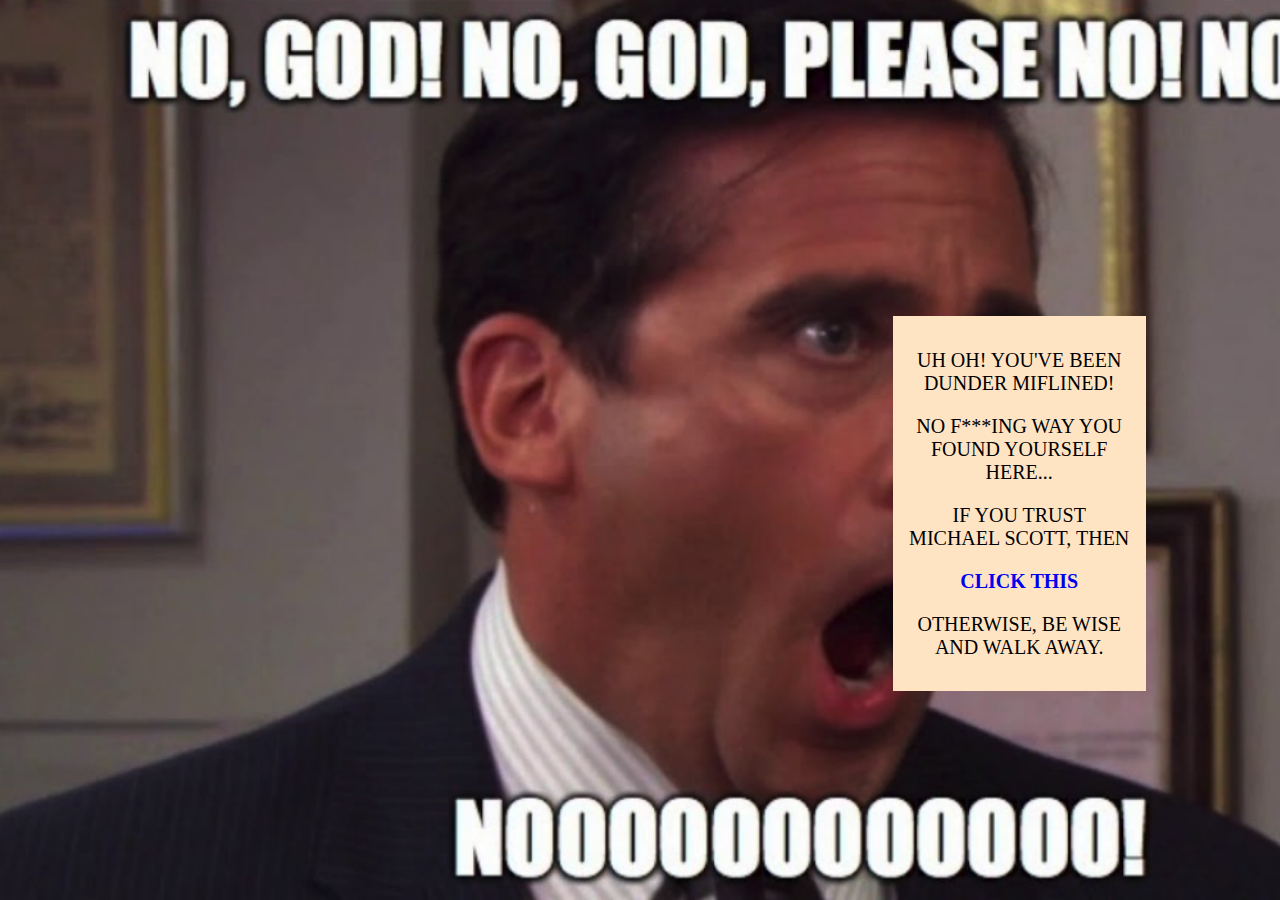
<file: index.html>
<!DOCTYPE html>
<html lang="en">
    <head>
        <title> YOU HAVE BEEN DUNDER MIFLINED! </title>
        <meta charset="UTF-8">
        <meta name="viewport" content="width=device-width, initial-scale=1.0">
        <link rel="icon" href="favicon.ico"> 
        <link rel="stylesheet" href="styled.css">
      </head>

      <body onload="document.getElementById('yuh').addEventListener('click', function () {
        alert('oh no');
      })">
        <main>
            <div class="container">
                <div class="i-found-you" >
                    <p>
                        UH OH! YOU'VE BEEN DUNDER MIFLINED!
                    </p>
                    <p>
                        NO F***ING WAY YOU FOUND YOURSELF HERE...
                    </p>
                    <p>
                        IF YOU TRUST MICHAEL SCOTT, THEN
                    </p>
                    <a class="the-link" id='yuh' href="./source/ohno/yewww.html"><strong>CLICK THIS</strong></a>
                    <p>
                        OTHERWISE, BE WISE AND WALK AWAY. 
                    </p>
                </div>
            </div>
        </main>
      </body>
</html>
</file>
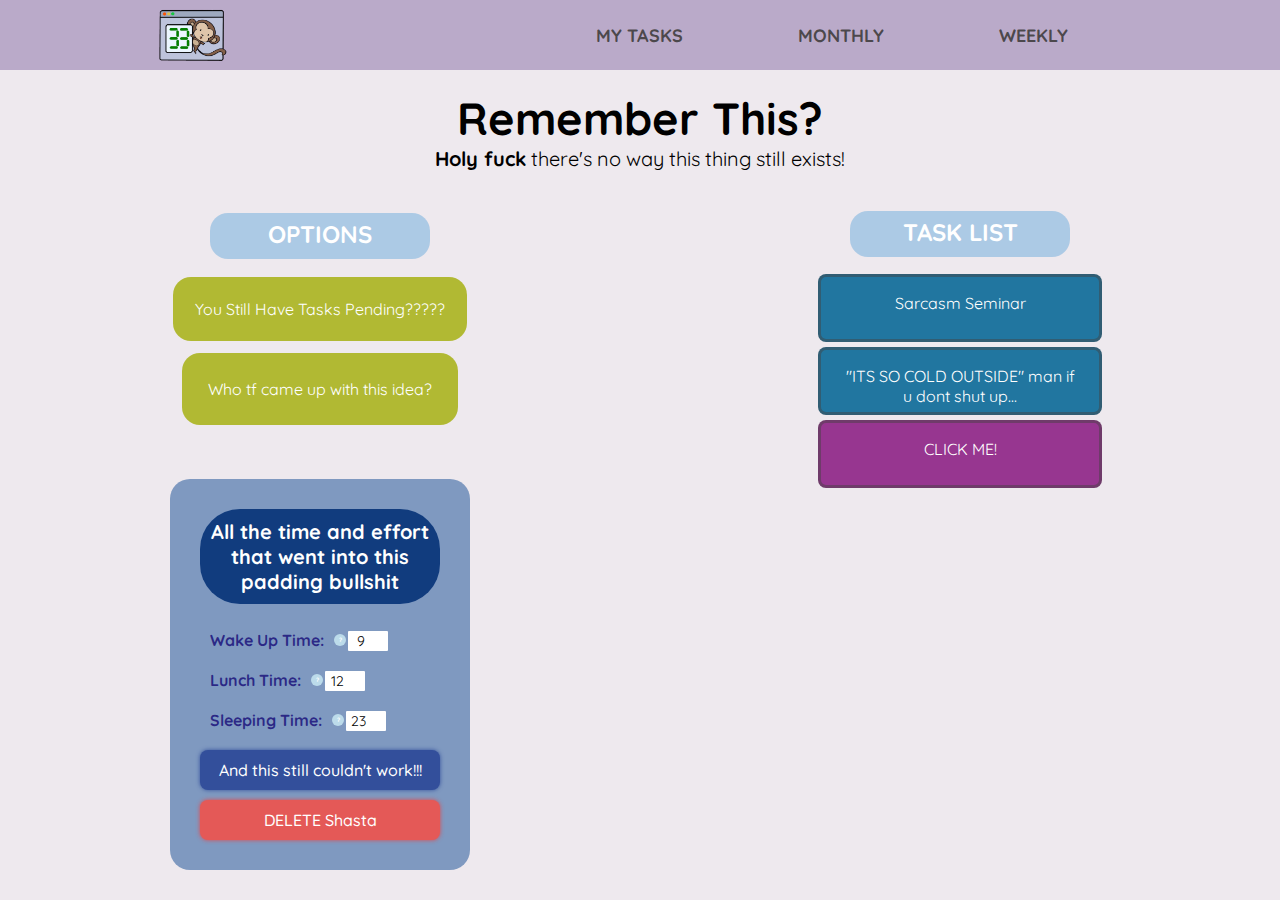
<file: source/currTasks/currTask.html>
<!--
currTask.html
*  Description: This file contains all of the HTML code needed for the "Add Task"
*  and "Current Task" display pages. Organizes the general layout of inputs from
*  user, incorporates buttons and modal containers. Refer to currJS to see how
*  the ids and names are correspondingly used.
-->

<!DOCTYPE html>
<html lang="en">
<head>
    <meta charset="UTF-8">
    <meta http-equiv="X-UA-Compatible" content="IE=edge">
    <meta name="viewport" content="width=device-width, initial-scale=1.0">
    <link rel="preconnect" href="https://fonts.googleapis.com">
    <link rel="preconnect" href="https://fonts.gstatic.com" crossorigin>
    <link href="https://fonts.googleapis.com/css2?family=Fredoka+One&family=Merriweather&family=Mulish&family=Quicksand:wght@300&family=Raleway:wght@100&display=swap" rel="stylesheet"> 
    <title>THIS HAD ME SO RILED UP</title>

    <!-- Importing CSS -->
    <link rel="stylesheet" href="currStyle.css" />
    <link rel="stylesheet" href="../week/h4.css" />
    <link rel="stylesheet" href="card.css" />

    <!-- Main Stylesheets & Scripts -->
    <script src="currJS.js" type="module"></script>
    <script src="testTasks.js" type="module"></script>
</head>
<body>
    <header>
        <!-- Navigating Between Pages -->
        <nav class="navbar"> 
            <img src="../week/monk.png" alt="CodeMonkeyz">
                <ul class="nav-list">
                    <li class="list-item">
                        <a class="first" href="currTask.html">MY TASKS</a>
                    </li>
                    <li class="list-item">
                        <a class="second" href="../month/month.html">MONTHLY</a>
                    </li>
                    <li class="list-item">
                        <a class="third" href="../week/weekly.html">WEEKLY</a>
                        <script>localStorage.setItem('newToday', new Date());</script>
                    </li>
                </ul>
        </nav>
    </header>

    <main class="todo">
        <br>
        <!-- Page Header -->
        <div style="text-align:center"><h1 class="task-title">Remember This?</h1>
            <p class="welcome"><b>Holy fuck</b> there's no way this thing still exists!</p>
        </div>
        <br>
        <div id="leftbox">
            <!-- Options Section -->
        <h2 class="title">OPTIONS</h2><br>
        <!-- Create New Task -->
        <div class="create-new-task" ><br>
            
    <!-- FIRST CONTAINER -->
            <div class="container">
                <div style="text-align:center">
                    <a class="btn-add-task" href="#open-modal">You Still Have Tasks Pending?????</a>
                </div>
            </div>
            <br><br><br>

            <!-- Modal Functionality -->
            <div  id="open-modal" class="modal-window"  onclick="document.getElementById('open-modal').style.display='block'">
              <div>
                <a onclick="document.getElementById('open-modal').style.display='none'" href="#" title="Close" class="modal-close">x</a>
                
                <form id="new-task" >
                    <div id="task-content">
                        <p style="text-align:center; font-size: 30px; padding-bottom: 10%;"><b>stop playing w me, you don't need a scheduling algorithm anymore!</b></p>
                        <img src="../assets/asset1.png" style="width:420px; height:750px;margin-left: 5%">  
                    </div>
                    
                </form>
                <br>
              </div>
            </div>

    <!-- SECOND CONTAINER -->
            <div class="container">
                <div class="try" style="text-align:center">
                    <a class="btn-time-slot" href="#open-modal2">Who tf came up with this idea?</a>
                </div>
            </div>
            <br>
          
            <div id="open-modal2" class="modal-window" onclick="document.getElementById('open-modal2').style.display='block'">
              <div>
                  <a onclick="document.getElementById('open-modal2').style.display='none'" href="#" title="Close" class="modal-close">x</a>
                    <form id="new-padding">
                        <div id="task-content">
                            <p style="text-align:center; font-size: 30px; padding-bottom: 10%;"><b>definitely not this dumbass!</b></p>
                            <img src="../assets/template2.jpg" style="width:400px; height:750px;margin-left: 5%;">
                            
                        </div>
                        
                    </form>
                  <br>
              </div>
            </div>

            </div>  <!-- end div create New Task -->

            <br><br><br>
            <!-- Insert Padding Preferences Input -->
            <div class="preferences" >
                <h3 class="preference-title">All the time and effort that went into this padding bullshit</h3>
                <!-- Morning Input -->
                <table>
                    <tr>
                        <td>
                            <h4>Wake Up Time: </h4>
                        </td>
                        <td>
                            <div class="help-tip">
                                <p>When do you wake up (input a number out of 24 hours)</p>
                            </div>
                        </td>
                        <td>
                            <input type="number" name="morning" id="morning" min="0" max="23" step = "1" placeholder = "9">
                        </td>
                    </tr>
                </table> 


                <!-- Noon Input -->
                <table>
                    <tr>
                        <td>
                            <h4>Lunch Time:</h4>
                        </td>
                        <td>
                            <div class="help-tip">
                                <p>When do you go to lunch (input a number out of 24 hours)</p>
                            </div>
                        </td>
                        <td>
                            <input type="number" name="noon" id="noon" min="0" max="23" step = "1" placeholder = "12">
                        </td>
                    </tr>
                </table> 
    
                <!-- Evening Input -->
                <table>
                    <tr>
                        <td>
                            <h4>Sleeping Time: </h4>
                        </td>
                        <td>
                            <div class="help-tip">
                                <p>When do you go to bed (input a number out of 24 hours)</p>
                            </div>
                        </td>
                        <td>
                            <input type="number" name="evening" id="evening" min="0" max="23" step = "1" placeholder = "22">
                        </td>
                    </tr>
                </table>

                <!-- Confirmation Button -->
                <button type="button" class="update_schedule">And this still couldn't work!!!</button>

                <!-- Clear Button-->
                <button type="button" class="danger">DELETE Shasta</button>
            </div>

        </div> <!-- here is the end of left box -->
        <br>

        <!-- Task Display -->
        <div id="rightbox" >
            <h2 class="title">TASK LIST</h2>
            <div style="padding-top: 15px;" class="list" id="list">
            </div>
        </div>
    </main>
</body>
</html>
</file>
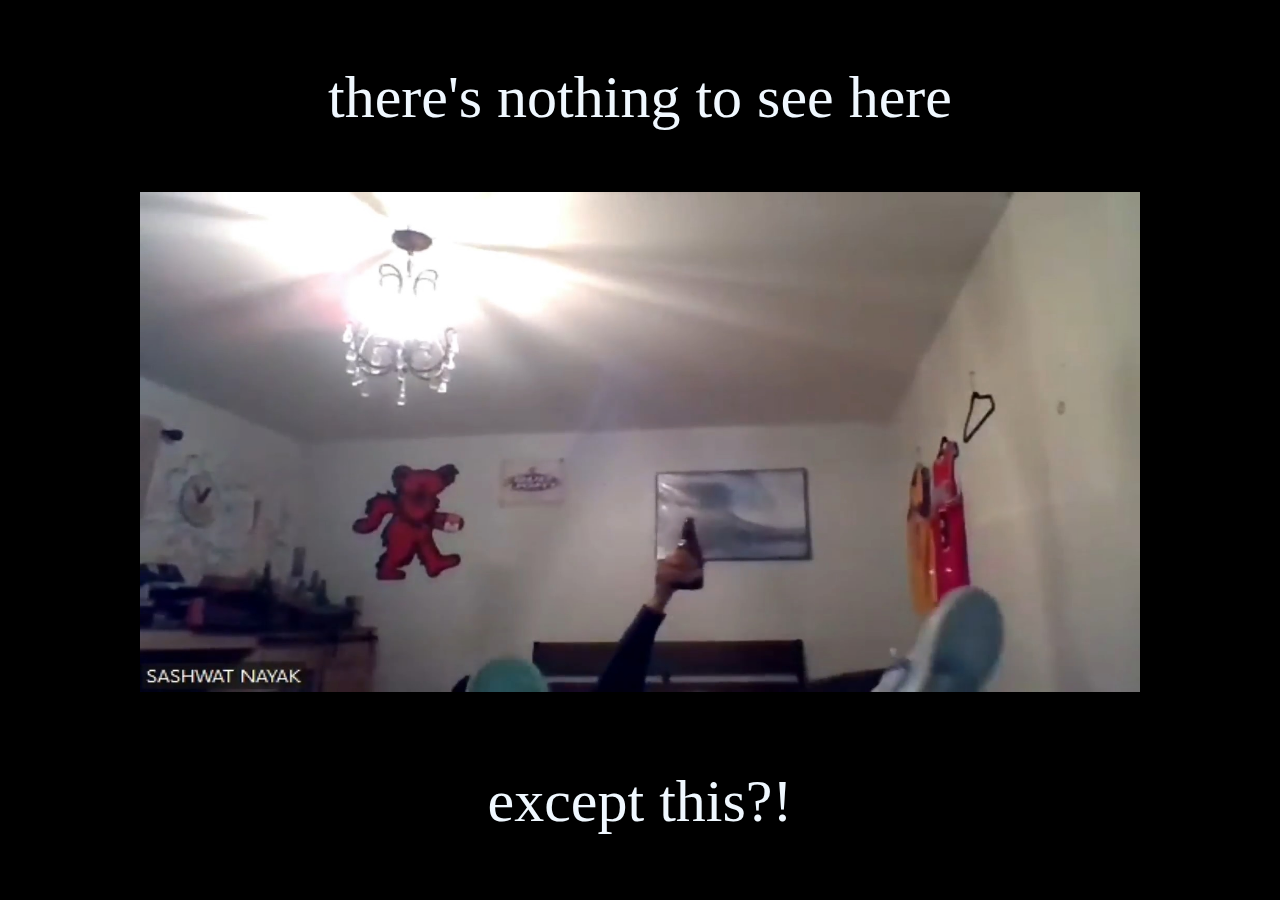
<file: source/ohno/yewww.html>
<!DOCTYPE html>
<html lang="en">
    <head>
        <title> huh? </title>
        <meta charset="UTF-8">
        <meta name="viewport" content="width=device-width, initial-scale=1.0">
        <link rel="icon" href="favicon.ico"> 
        <link rel="stylesheet" href="styled.css">

        
    </head>
    <body>
        <main>
            <div class="box">
                <div class="nothing">
                    <p>there's nothing to see here</p>
                    <img src="lmao.jpg" style="width: 1000px; height: 500px;">
                    <p>except this?!</p>
                </div>
            </div>
        </main>
    </body>
</html>
</file>
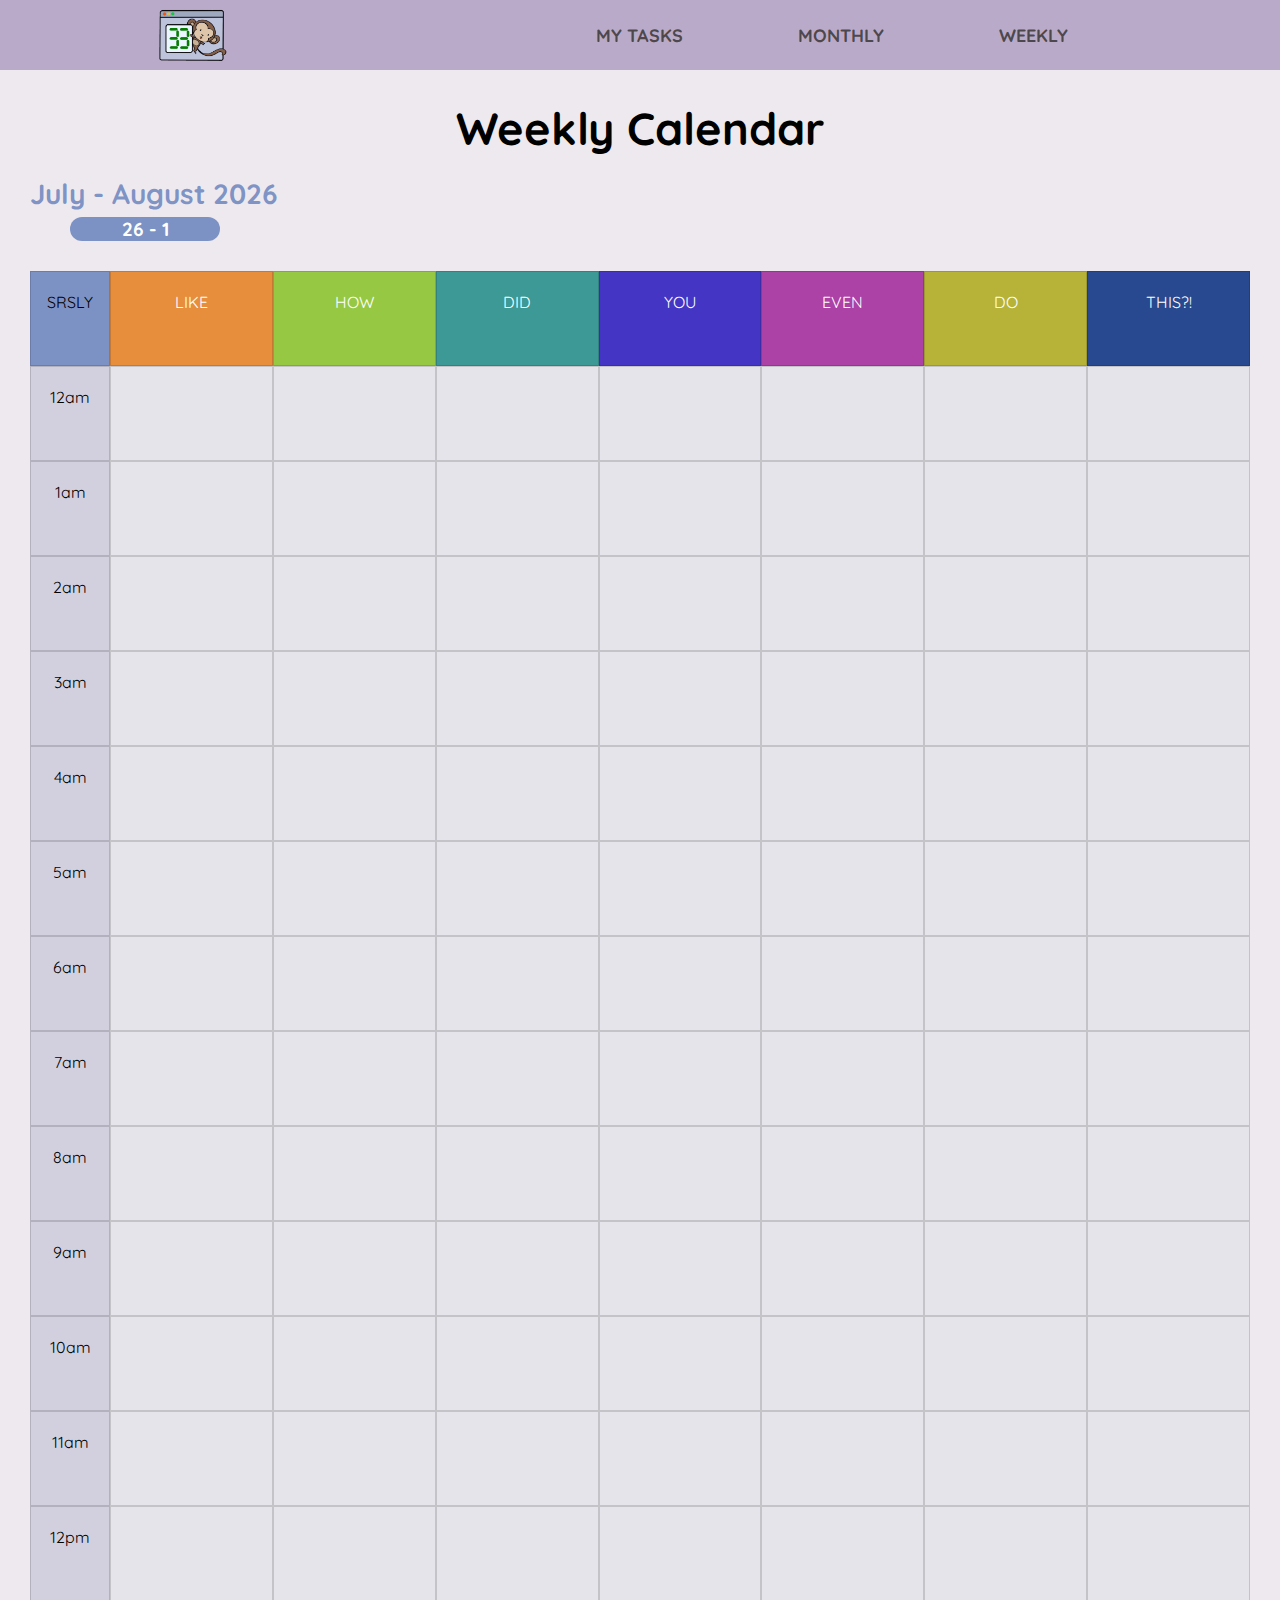
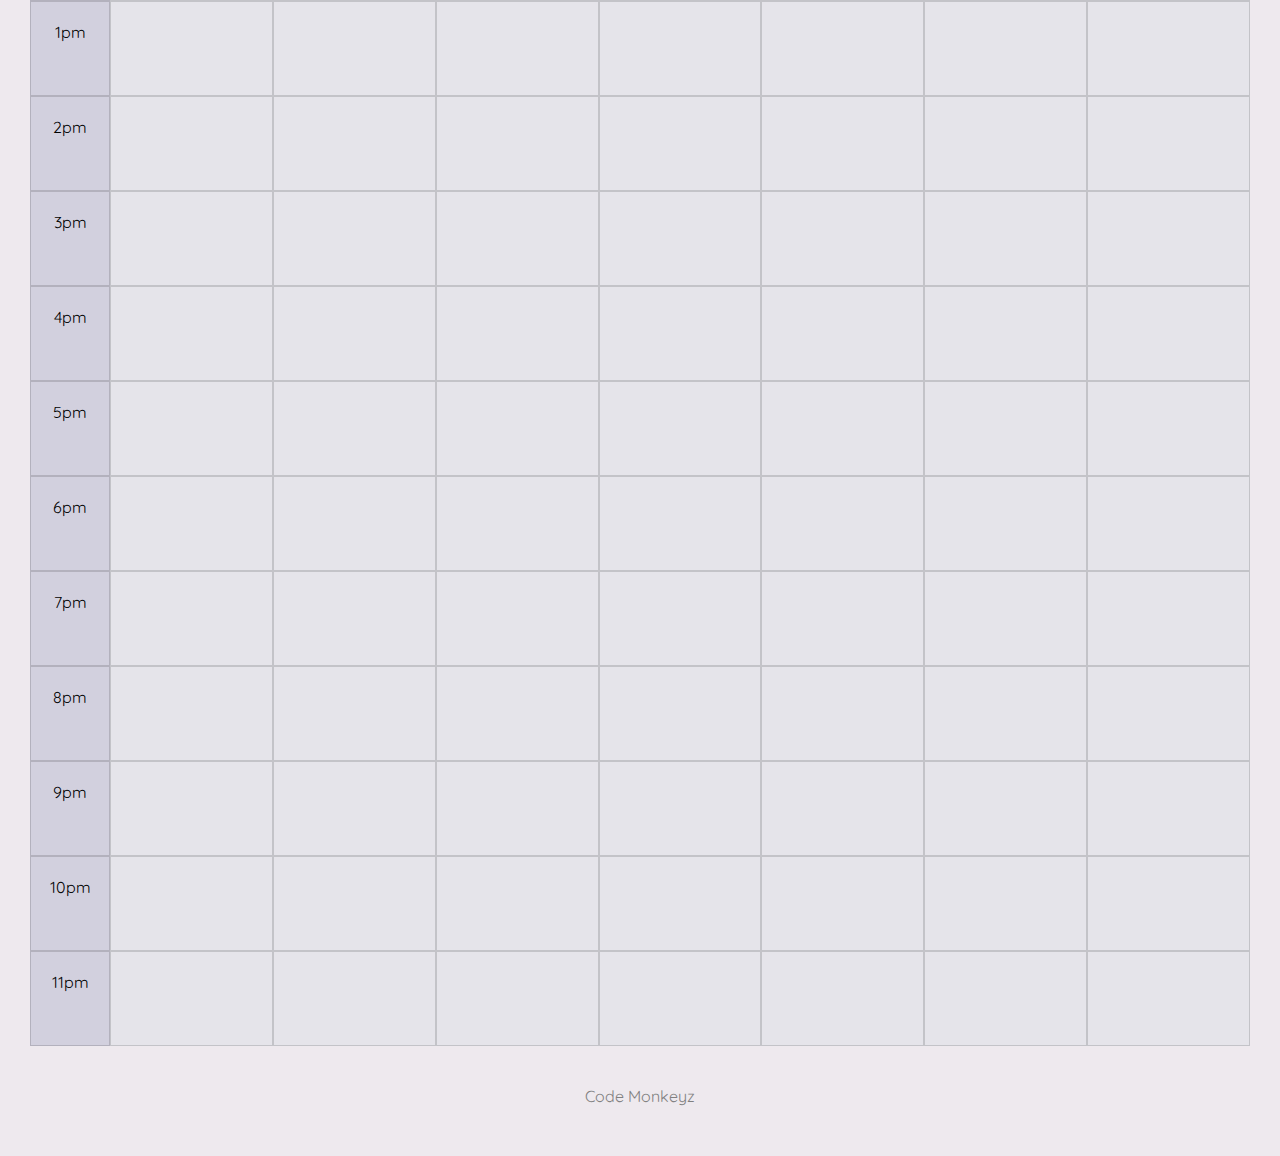
<file: source/week/weekly.html>
<!--
weekly.html
*  Description: This file contains all of the HTML code needed for the 
*  Weekly Calendar. Displays the 7 days of a week and time slots by hour. 
*  Represented by different "cells". Refer to script.js to see how the 
*  repetitions of cells is handle and the functionality of the weekly 
*  calendar.
-->
<!DOCTYPE html>
<html lang="en">
<head>
    <meta charset="UTF-8">
    <meta name="viewport" content="width=device-width, initial-scale=1.0">
    <link rel="stylesheet" href="weekly.css">
    <link rel="stylesheet" href="../currTasks/card.css">
    <link rel="stylesheet" href="h4.css">
    <link rel="preconnect" href="https://fonts.googleapis.com">
    <link rel="preconnect" href="https://fonts.gstatic.com" crossorigin>
    <link href="https://fonts.googleapis.com/css2?family=Merriweather&family=Quicksand:wght@300&family=Raleway:wght@100&display=swap" rel="stylesheet"> 
    <title>Personally, I think this was the best one</title>
    
    <script src="weekly.js" type="module"></script>
    <script src="actions.js" type="module"></script>
    <!-- <a href="../currTasks/currTask.html" ><button type="button" class="nav" style="float: right;">Tasks</button></a>
    <a href="../month/month.html"><button type="button" class="nav" id="curr" style="float: left;">Monthly Calendar</button></a> -->

</head>
<body>
    <!-- HEADER: Navigating Between Pages -->
    <header>
        <nav class="navbar"> 
    
            <img src="monk.png" alt="CodeMonkeyz">
                <ul class="nav-list">
                    <li class="list-item">
                        <a class="first" href="../currTasks/currTask.html">MY TASKS</a>
                    </li>
                    <li class="list-item">
                        <a class="second" href="../month/month.html">MONTHLY</a>
                    </li>
                    <li class="list-item">
                        <a class="third" href="../week/weekly.html">WEEKLY</a>
                    </li>
                </ul>
        </nav>
    </header>
    
    <br>
    <h2 id="title"> Weekly Calendar </h2>
    <br>
    <div class="monthy">
        <h3 class="month-top"><div id="monthYear"></div>
            <h3 class="day-top"><div id="weekDays"></div></h3>
        </h3> 
    </div>
    <div class="grid-container">
        <div class="grid-item time">SRSLY</div>
        <div class="grid-item head" style="background-color:rgba(228, 117, 13, 0.788);" >LIKE</div>
        <div class="grid-item head" style="background-color:rgba(125, 190, 21, 0.788);">HOW</div>
        <div class="grid-item head" style="background-color:rgba(12, 131, 125, 0.788);">DID</div>
        <div class="grid-item head" style="background-color:rgba(22, 4, 184, 0.788);">YOU</div>  
        <div class="grid-item head" style="background-color:rgba(153, 19, 146, 0.788);">EVEN</div>
        <div class="grid-item head" style="background-color:rgba(167, 164, 7, 0.788);">DO</div>
        <div class="grid-item head">THIS?!</div>  
      </div>
      
      <!-- handle div repetitions using JS -->
      <div id="repetition"> </div>
      <br><br>

      <div id="modal-open" class="modal-wind" onclick="document.getElementById('modal-open').style.display='block'">
      </div>
 
    <footer>
        <br>
        <p>Code Monkeyz</p>
    </footer>
    
</body>
</html>
</file>
<file: styled.css>
body{
    background-image: url('template.png');
    background-repeat: no-repeat;
    background-size: cover;
    background-attachment: fixed;
}

/*fred again reference, did u notice?*/
.i-found-you{
    text-align:center;
    font-size: 20px;
    padding: 1% 1% 1% 1%;
    font-family:"Comic Sans MS", "Comic Sans", cursive;
    background-color: bisque;
    margin-left: 70%;
    margin-right: 10%;
    margin-top: 25%;
    
}

.the-link{
    text-decoration: none;
}
</file>
<file: source/currTasks/currStyle.css>
/* 
*  currStyle.css
*  Description: This file contains all of CSS styling for the home page of our
*  application. This includes the "Add Task" and "Task Display" sections
*  as well as any other interactive elements for the user.
*/

/* Color Customization */
:root {
	--white: rgb(255, 255, 255);
	--black: rgb(0, 0, 0);
	--school: #40793a;
	--personal: #1662d4;
	--other: #9c109a;
	--light: rgb(219, 211, 211);
	--grey: rgb(95, 95, 95);
	--dark: #3a3a6f;
	--danger: #e45957;
	--school-glow: 0px 0px 4px rgba(78, 237, 20, 0.75);
	--personal-glow: 0px 0px 4px rgba(8, 168, 248, 0.931);
	--other-glow: 0px 0px 4px rgba(248, 8, 232, 0.931);
	--danger-glow: 0px 0px 4px rgba(237, 66, 66, 0.931);
}
body {
	background-color: #e4dce4a1;
	background-image: url('https://assets.codepen.io/1462889/back-page.svg');
    font-family: 'Quicksand', sans-serif;
}
.title{
	background-color: rgba(153, 193, 226, 0.788);;
	width: 220px;
	height: 40px;
	padding-top: 6px;
	text-align: center;
	border-radius: 18px;
	color: white;
	margin-bottom: 20px;
	margin: auto;/*center the title task list in the center */
}
.hello {
    margin: 1rem;
    padding: 2rem 2rem;
    text-align:center;
}
h3 {
    color: var(--dark);
    font-size: 1rem;
	margin-bottom: 1rem;
	padding: 4px;
}
h4 {
	color:#140977c9;
	padding:8px;
}
.taskPriority, .difficulty{
	font-size: 12px;
	font-family: 'Quicksand', sans-serif;
	width: 42px;
}
.taskddl, .task-ddl-time, .datetime,.min-work-time, 
.max-work-time, .extranotes, .content{
	font-size: 13px;
	font-family: 'Quicksand', sans-serif;
}
.taskdescription,.user-name, 
.advance, .danger{
	font-family: 'Quicksand', sans-serif;
}
.advance{
	background-color:#0c837dc9;
	border-radius: 10px;
}
.advance:hover{
	background-color: #0c837d8e;
}
.nav{
	background-color: #991392c9;
	border-radius: 10px;
	font-family: 'Quicksand', sans-serif;
	
}
.nav:hover{
	background-color:rgba(138, 15, 132, 0.507);
}
/* .create-new-task {
    float: left;
	padding-left: 25rem;
	position: absolute; */
	/* padding: auto;
} */

.create-new-task .options {
	display: grid;
	grid-template-columns: repeat(3, 1fr);
	grid-gap: 1rem;
	margin-bottom: 1.5rem;
}

.create-new-task .options label {
	display: flex;
	flex-direction: column;
	align-items: center;
	border-radius: 0.5rem;
	cursor: pointer;
}

input[type="radio"], input[type="checkbox"] {
	display: none;
}

.task-list {
    float: right;
    padding-right: 20rem;
	position: absolute;
	right: 0rem;
}

.list .task-item {
	display: flex;
	align-items: center;
	background-color: var(--light);
	padding: 0.5rem;
	border-radius: 0.5rem;
	box-shadow: var(--shadow);
	margin-bottom: 0.5rem;
}

.task-item label {
	display: block;
	margin-right: 1rem;
	cursor: pointer;
}

.task-item .task-content {
	flex: 1 1 0%;
}

.task-item .task-content input {
	color: var(--dark);
	font-size: 0.8rem;
	border: none;
	outline: none;
	appearance: none;
	background: none;
	cursor: initial;
}

.task-item.done .task-content input {
	text-decoration: line-through;
	color: var(--grey);
}

.bubble {
	display: flex;
	align-items: center;
	justify-content: center;
	width: 15px;
	height: 15px;
	border-radius: 100px;
	border: 2px solid var(--school);
	box-shadow: var(--school-glow);
}
.bubble.personal {
	border-color: var(--personal);
	box-shadow: var(--personal-glow);
}
.bubble.other {
	border-color: var(--other);
	box-shadow: var(--other-glow);
}
.bubble::after {
	content: '';
	opacity: 0;
	background-color: var(--school);
	box-shadow: var(--school-glow);
	border-radius: 100px;
	transition: 0.3s ease-in-out;
}
.bubble.personal::after {
	background-color: var(--personal);
	box-shadow: var(--personal-glow);
}

.bubble.other::after {
	background-color: var(--other);
	box-shadow: var(--other-glow);
}

input:checked ~ .bubble::after {
	width: 10px;
	height: 10px;
	opacity: 1;
}

button,.submit{
	font-family: 'Quicksand', sans-serif;
	background-color: #777;
	color: white;
	cursor: pointer;
	padding: 10px;
	margin-top: 10px;
	width: 100%;
	border: none;
	text-align: center;
	font-size: 1rem;
}
.active, .submit:hover {
	background-color: #555;
}
.collapsible {
	padding: 0 18px;
	display: none;
	overflow: hidden;
	background-color: #e9e5e5;
}
.create-new-task input[type="submit"] {
	text-align: center;
	display: block;
	font-size: 1rem;
	color: #FFF;
	font-weight: 500;
	background-color: var(--dark);
	box-shadow: var(--personal-glow);
	border-radius: 0.5rem;
	cursor: pointer;
}
input[type="submit"]:hover{
	background-color: #002d80c4;
}
.danger {
	text-align: center;
	display: block;
	width: 15rem;
	font-size: 1rem;
	color: #FFF;
	font-weight: 500;
	background-color: var(--danger);
	box-shadow: var(--danger-glow);
	border-radius: 0.5rem;
	cursor: pointer;
}

.update_schedule {
	text-align: center;
	display: block;
	width: 15rem;
	font-size: 1rem;
	color: #FFF;
	font-weight: 500;
	background-color: rgb(51, 79, 155);
	box-shadow: 0px 0px 4px rgba(51, 79, 155);
	border-radius: 0.5rem;
	cursor: pointer;
}

/*
This is the css of help tip (hover/click for more)
*/
.help-tip{
    /* position: absolute;
    top: 18px;
	right: 18px; */
	position: relative;
    text-align: center;
    background-color: #BCDBEA;
    border-radius: 50%;
    width: 12px;
    height: 12px;
    font-size: 6px;
    line-height: 13px;
    cursor: default;
}
.help-tip:before{
    content:'?';
    font-weight: bold;
    color:#fff;
}
.help-tip:hover p{
    display:block;
    transform-origin: 100% 0%;

    -webkit-animation: fadeIn 0.3s ease-in-out;
    animation: fadeIn 0.3s ease-in-out;

}
.help-tip p{    /* The tooltip */
    display: none;
    text-align: left;
    background-color: #1E2021;
    padding: 20px;
    width: 300px;
    position: absolute;
    border-radius: 3px;
    box-shadow: 1px 1px 1px rgba(0, 0, 0, 0.2);
    right: -4px;
    color: #FFF;
    font-size: 13px;
    line-height: 1.4;
}
.help-tip p:before{ /* The pointer of the tooltip */
    position: absolute;
    content: '';
    width:0;
    height: 0;
    border:6px solid transparent;
    border-bottom-color:#1E2021;
    right:10px;
    top:-12px;
}
.help-tip p:after{ /* Prevents the tooltip from being hidden hey*/
    width:100%;
    height:40px;
    content:'';
    position: absolute;
    top:-40px;
    left:0;
}
.modal-window {
	position: fixed;
	background-color: #130d0dc2;/* color of the page when the modal is open */
	top: 0;
	right: 0;
	bottom: 0;
	left: 0;
	z-index: 999;
	visibility: hidden;
	opacity: 0;
	pointer-events: none;
	transition: all 0.3s;
}
.modal-window:target {
	visibility: visible;
	opacity: 1;
	pointer-events: auto;
}
.modal-window > div {
	width: 450px;
	position: absolute;
	top: 50%;
	left: 50%;
	transform: translate(-50%, -50%);
	padding: 2em;
	/* background: #d1c5dd; purple color for modal */
	background-color: #e2dfd1;
}
.modal-window header {
	font-weight: bold;
}
.modal-window h1 {
	font-size: 150%;
	margin: 0 0 15px;
}
.modal-close {
	color: #3b3388;
	line-height: 50px;
	font-size: 80%;
	position: absolute;
	right: 0;
	text-align: center;
	top: 0;
	width: 50px;
	text-decoration: none;
	font-family: 'Fredoka One', cursive;
	font-size: 30px;
}
.modal-close:hover {
	color: black;
}
a {
	color: inherit;
	text-decoration: none;
}
  ​
.container {
	display: grid;
	justify-content: center;
	align-items: center;
	/* height: 100vh; */
	margin-left: 300px;
	height: 8vh;
}
.modal-window > div {
	border-radius: 1rem;
}
  ​
.modal-window div:not(:last-of-type) {
	margin-bottom: 15px;
}
  ​
small {
	color: lightgray;
}
.btn {
	background-color: #2aa15c;
	padding: 1em 1.5em;
	border-radius: 0.5rem;
	text-decoration: none;
	border: solid black;
	width: 200px;
	text-align: center;
}
.delete_task{
	background-color: hsl(6, 72%, 42%);
}
.btn i {
	padding-right: 0.3em;
}
#leftbox {
	float:left; 
	/* background:rgba(255, 0, 0, 0.493); */
	width:50%;
	height:280px;
	justify-content: center;
	padding-top: 22px; /* TO ALLIGN OPTIONS WITH TAS LIST */
}

#rightbox{
	float:right;
	/* background:rgb(65, 65, 153); */
	width:50%;
	height:280px;
}
@media (max-width:850px){
	#leftbox{
		padding-top: 20.5px; 
		
	}
}
.btn-add-task{	
	background-color: #abb422ea;
	width: 220px;
	height: 50px;
	padding: 22px;
	text-align: center;
	border-radius: 18px;
	color: white;
	justify-content: center;
}
.btn-time-slot{	
	background-color:#abb422ea;
	width: 220px;
	height: 50px;
	padding: 26px;
	text-align: center;
	border-radius: 18px;
	color: white;
	justify-content: center;
}
.btn-add-task:hover{
	background-color: #cad80d;
	color: black;
}	
.btn-time-slot:hover{
	background-color: #cad80d;
	color: black;
}
#morning, #noon, #evening{
	width: 40px;
	height: 20px;
	font-family: 'Quicksand', sans-serif;
	border-radius: 1px;
	border: none;
	font-size: 14px;
	text-align: center;
}
#modal-root {
	position: fixed;
	overflow: hidden;
	background-color: rgba(0, 0, 0, 0.4);
	left : 0;
	top: 0;
	width: 0px;
	height : 0px;
	opacity: 0;
	transition: opacity 0.15s ease-out, width 0s linear 0.15s, height 0s linear 0.15s;
  }
/* add uniformity in input boxes: */
  #content, .content{
	font-size: 14px;
	font-family: 'Quicksand', sans-serif; 
	width: 170px;
	height: 22px;
	border: 1px solid rgb(61, 12, 117);
	border-radius: 7px;
	padding-left: 7px;
  }
  .taskdescription{
	font-size: 14px;
	border: 1px solid rgb(61, 12, 117);
	border-radius: 10px;
	padding-left: 7px;
	padding-top: 4px;

  }
  .duration, .min-work-time{
	font-size: 14px;
	font-family: 'Quicksand', sans-serif;
	width: 50px;
	border: 1px solid rgb(61, 12, 117);
	border-radius: 7px;
	padding-left: 7px;
	height: 22px;
}
.taskddl, .ddl{
	border: 1px solid rgb(61, 12, 117);
	border-radius: 7px;
	font-size: 14px;
	font-family: 'Quicksand', sans-serif;
	padding-left: 7px;
	height: 22px;
}
.preferences{
	background-color: #7f99c0;
    width: 240px;
    padding: 30px;
	border-radius: 20px;
	justify-content: center;
	margin:auto;
}
.preference-title{
	font-size: 20px;
	text-align: center;
	/* color:rgb(189, 247, 228); */
	color:white;
	background-color: rgb(17, 60, 126);
	border-radius: 40px;
	padding:10px;	
}
.task-title{
	font-size: 45px;
}
.welcome{
	font-size: 20px;
}
</file>
<file: source/week/h4.css>
/* 
*  h4.css
*  Description: This file contains all the CSS and styling used for the 
*  uniform header navigation shown in all the pages of the application
*/
*{
    padding:0;
    margin:0;
}
.navbar{
    background-color: #a089b6a8;
    color:white;
    display: flex;
    justify-content: space-around;
    align-items: center;
    font-size: 18px;
    font-family: 'Quicksand', sans-serif;
    height:70px;
}
.navbar a{
    color:rgba(61, 59, 59, 0.877);
    text-decoration: none;
    padding: 45px;
    font-weight: bold;  
}
.first:hover{
    color:#0c837dfb;
}
.second:hover{
    color:#991392c9;
}
.third:hover{
    color:white ;
}
.forth:hover{
    color: #e4750dc9;
}
.nav-list{
    list-style-type: none;
}
.nav-list .list-item{
    display:inline-block ;
    padding: 20px 10px;
}
.list-item:hover{
    background-color: rgba(162, 145, 179, 0.521);
    border-radius: 20px;
}

img {  
    width: 70px;  
    height: 55px;  
}
.menu{
    display:none;
}
.menu-line{
    width: 20px;
    height: 3px;
    background-color: black;
    margin-bottom: 3px;
    border-radius: 10px;
}
@media all and (max-width: 900px){
    /* .menu{
        display:block;
        position:absolute;
        right: 15px;
        top: 15px;
    } */
    .navbar{
        flex-direction: column;
        height: auto;
    }
    .navbar a{
        padding:8px;
    }
}
</file>
<file: source/currTasks/card.css>
/* 
*  card.css
*  Description: This file contains all of CSS styling for the modal containers 
*  used to display the current tasks. The transition to a modal pop-up was all
*  done with CSS (no JS) with the 'target' label. Includes styling of content
*  within modal containers.
*/

.modal-wind{
  position: fixed;
  background-color: #130d0dc2;/* color of the page when the modal is open */
  top: 0;
  right: 0;
  bottom: 0;
  left: 0;
  z-index: 999;
  visibility: hidden;
  opacity: 0;
  pointer-events: none;
  transition: all 0.3s;
}
.modal-wind:target {
  visibility: visible;
  opacity: 1;
  pointer-events: auto;
}
.modal-wind > div {
  width: 500px;
  position: absolute;
  top: 50%;
  left: 50%;
  transform: translate(-50%, -50%);
  padding: 1.5em;
  background: #d1c5dd;
}
.modal-wind header {
  font-weight: bold;
}
.modal-wind h1 {
  font-size: 150%;
  margin: 0 0 15px;
}
.modal-cl {
  border-radius: 20px;
  color:#b62020;
  line-height: 50px;
  font-size: 80%;
  position: absolute;
  right: 0;
  text-align: center;
  top: 0;
  width: 50px;
  text-decoration: none;
  font-family: 'Fredoka One', cursive;
  font-size: 30px;
}
.modal-cl:hover {
  color: black;
}
a {
  color: inherit;
  text-decoration: none;
}

.containerTasks {
  display: grid;
  height: 8vh;
}
/* this grid-item makes the boxes dont collapse one over the other when page gets smaller  */
.grid-item {
 text-align: center;
 height: 73px;
}
/* radius of the pop up window */
.modal-wind > div {
  border-radius: 1rem;
}
.modal-window div:not(:last-of-type) {
  margin-bottom: 15px;
}
small {
  color: lightgray;
}
.btn {
  background-color: rgba(195, 139, 206, 0.569);
  padding: 1em 1.5em;
  border-radius: 0.5rem;
  text-decoration: none;
  border: solid rgba(66, 64, 64, 0.479);
  width: 230px; /*before was 200px*/
  text-align: center;
  height: 30px;/*before was 28px*/
  color:white;
  margin: auto;  /* center the buttons from task list  */
  /* margin-left: 40px;  */
}
.btn i {
  padding-right: 0.3em;
}
.titl{
  color: #ffffff;
  background-color: rgb(83, 84, 92);
  border-radius: 10px;
  padding:15px;
}
.descript{
  padding:10px;
  color:black;
}
.deadline{
  padding-left: 10px; 
}
.effect{
  color:#0e3549fa;
  font-weight: bold;
  font-family: 'Mulish', sans-serif;
}
/* STAR RAITING FOR PRIORITY AND DIFFICULTY */
.star-rating {
  display: flex;
  flex-direction: row-reverse;
  font-size: 1.5em;
  justify-content: space-around;
  padding: 0 0.2em;
  text-align: center;
  width: 5em;
}
.star-rating input {
  display: none;
}
.star-rating label {
  color: #ccc;
  cursor: pointer;
}
.star-rating :checked ~ label {
  color: #f09917;
}
.star-rating label:hover,
.star-rating label:hover ~ label {
  color: #fc0;
}


.task-content > img{
  text-align: center;
  margin-left: auto;
  margin-right: auto;
}
</file>
<file: source/ohno/styled.css>
*{
    background-color: black;

}

 
 
.nothing{
    text-align:center;
    font-size: 60px;
    color:whitesmoke;
    margin-top: 5%;
    margin-bottom: 5%;
    /*transition: 2s;*/
}

p{
    color:aliceblue;
}
</file>
<file: source/week/weekly.css>
/* 
*  weekly.css
*  Description: This file contains all the CSS styling used for the 
*  weekly calendar page. 
*/

body{
    font-family: 'Quicksand', sans-serif;
    background-color: #e4dce4a1;
}
.grid-container {
    display: grid;
    grid-template-columns: minmax(80px, auto) repeat(7, minmax(100px, 500px));
    padding-left: 30px;
    padding-right: 30px;
  }
.sch:hover{
    background-color:#2039a763;
}
.sch-0:hover{
    background-color:#d3945a69;
    cursor: pointer;
}
.sch-1:hover{
    background-color:#bfdd90ad;
    cursor: pointer;
}
.sch-2:hover{
    background-color:#74c4c077;
    cursor: pointer;
}
.sch-3:hover{
    background-color:#b0aae683;
    cursor: pointer;
}
.sch-4:hover{
    background-color:#d3a0cf73;
    cursor: pointer;
}
.sch-5:hover{
    background-color:#e7e6a49a;
    cursor: pointer;
}
.sch-6:hover{
    background-color:#8da7df88 ;
    cursor: pointer;
}
.grid-item {
    background-color: #d6dbe45e;
    border: 0.01px solid #00000025;
    text-align: center;
    padding-top: 20px;
    height: 40px;
}
.pos{
    font-family: 'Quicksand', sans-serif;
    background-color: #424d8a28;    
}
.head{
    background-color: #28498f  ; 
    color: white;
    font-family: 'Quicksand', sans-serif; /* fantasy is other font,,, 'Merriweather' comp type: 'Courier New' */
    font-size: 16px;
    /*Just for the days */
    /* border: hidden; */
}
#title{
    font-family: 'Quicksand', sans-serif;
    text-align: center;
    padding-top: 10px;
    /* padding-bottom: 20px; */
    font-size: 45px;
}
@media (max-width: 700px) {
    #title{
        font-family: 'Quicksand', sans-serif;
        padding-top: 10px;
        /* padding-bottom: 20px; */
        font-size: 45px;
    }    
}
footer{
        bottom: 40px;
        padding-top: 20px ;
        text-align: center;
        position: relative;
        height: 50px;
        font-family: 'Quicksand', sans-serif;
        color: gray;
}
h4{
    font-family: 'Quicksand', sans-serif;
    color: gray;
    padding-left: 70px;
}
.time{
    background-color: #4d6db3b4  ; 
    font-family: 'Quicksand', sans-serif; 
    font-size: 16px;
}
.monthy{
    /* background-color: rgba(77, 109, 179, 0.507)  ;  */
    font-family: 'Quicksand', sans-serif; 
    margin-left: 30px;
    margin-bottom: 15px;
    height: 80px;
    width: 400px;
    border-radius: 16px;
    align-items: left;
    /* border: black solid; */
}
.month-top{
    font-family: 'Quicksand', sans-serif; 
    color: #4d6db3b4   ; 
    text-align: left;
    /* color:white; */
    font-size: 28px;
    margin-bottom: 6px;
    padding: 0; 
}
.day-top{
     font-size: 19px;
    padding: 0; margin: 0;
    text-align: center;
    color:white;
    background-color: #4d6db3b4 ;
    border-radius: 20px;
    width: 150px;
    margin-left: 40px; 
    
} 

.nav{
    width: auto;
    cursor: pointer;
    box-shadow: 0px 0px 2px gray;
    border: none;
    outline: none;
    padding: 5px;
    border-radius: 5px;
    color: white;
    background-color:#92a1d1;
    font-family: 'Quicksand', sans-serif;
}
</file>
